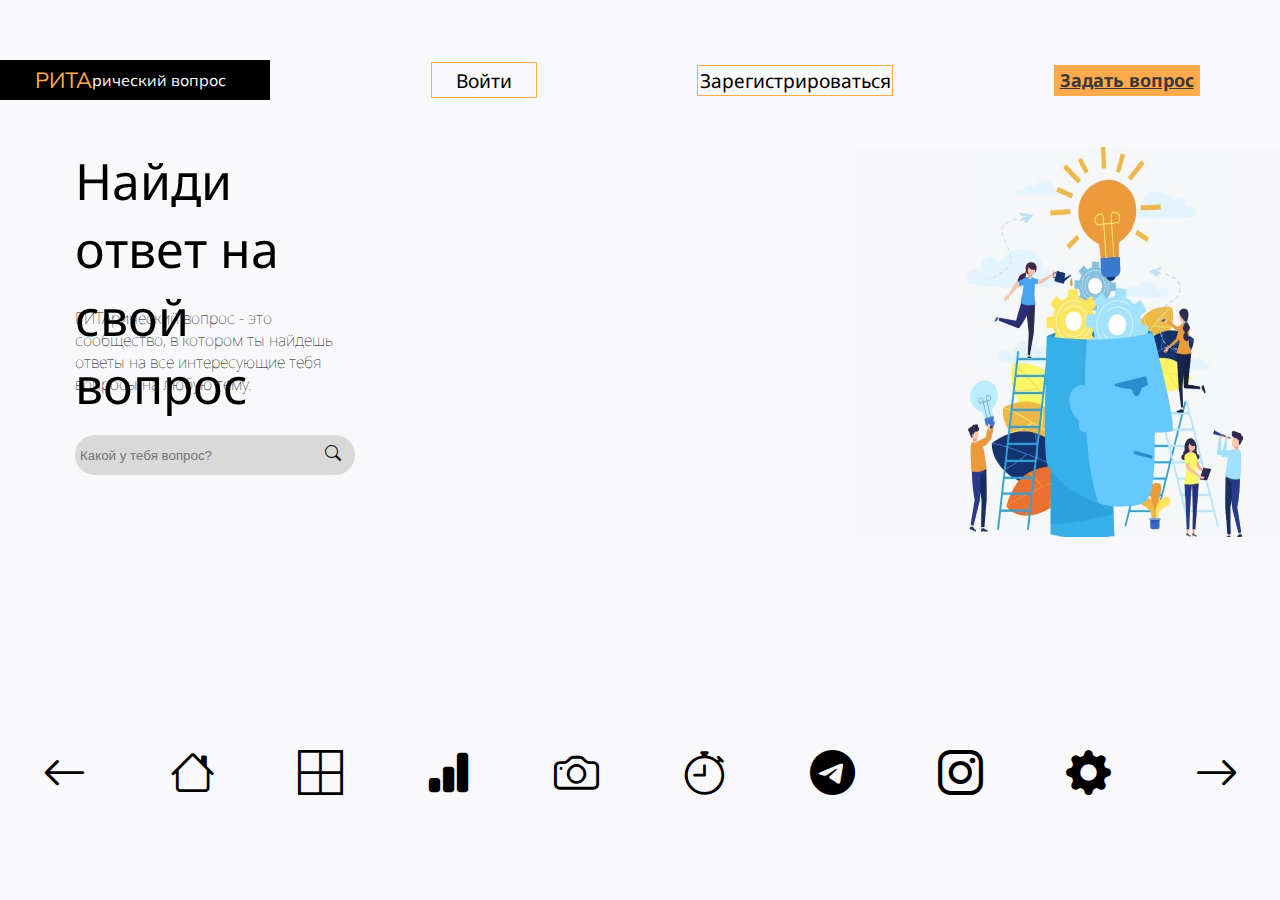
<file: index.html>
<!DOCTYPE html>
<html lang="ru">
<head>
    <meta charset="UTF-8">
    <meta http-equiv="X-UA-Compatible" content="IE=edge">
    <meta name="viewport" content="width=device-width, initial-scale=1.0">
<link rel="preconnect" href="https://fonts.googleapis.com">
<link rel="preconnect" href="https://fonts.gstatic.com" crossorigin>
<link rel="stylesheet" href="static/styles/form-style.css">
<link href="https://fonts.googleapis.com/css2?family=Mulish:wght@300;500&family=Stint+Ultra+Expanded&display=swap" rel="stylesheet">
<link href="https://fonts.googleapis.com/css2?family=Montserrat:ital,wght@0,100;0,200;0,500;0,600;0,800;1,300;1,900&family=Roboto:wght@100&display=swap" rel="stylesheet">
<link rel="stylesheet" href="https://fonts.googleapis.com/css2?family=Material+Symbols+Outlined:opsz,wght,FILL,GRAD@48,400,0,0" />
<link rel="stylesheet" href="https://cdn.jsdelivr.net/npm/bootstrap-icons@1.10.3/font/bootstrap-icons.css">
<link href="https://fonts.googleapis.com/css2?family=Mulish:wght@300;500;900&family=Noto+Sans:ital,wght@0,100;0,300;0,400;0,500;0,600;0,800;1,200;1,900&family=Stint+Ultra+Expanded&display=swap" rel="stylesheet">
<link href="https://fonts.googleapis.com/css2?family=Montserrat:ital,wght@0,100;0,200;0,500;0,600;0,800;1,300;1,900&family=Roboto:wght@100&display=swap" rel="stylesheet">
    <link rel="stylesheet" href="https://fonts.googleapis.com/css2?family=Material+Symbols+Outlined:opsz,wght,FILL,GRAD@48,400,0,0" />
    <title>РИТАрический вопрос</title>
</head>
<body bgcolor="#F9F9FB">
<div id="all" onclick="CloseSignUp()"></div>
<div id="all2" onclick="CloseLogIn()"></div>
     <div class="header_main">
             <div class="title">
                 <p class="orange">РИТА</p>рический вопрос
             </div>
        <div class="log-in" id="btn2" onclick="WindowsLogIn()">Войти</div>
        <div class="sign-up" id="btn" onclick="WindowsSignUp()">Зарегистрироваться</div>
        <div class="askquestion"><a href="input-question.html" target="_blank">Задать вопрос</a></div>
     </div>
    <div class="content">
           <div class="left-content">
                <div class="find-answer">Найди ответ на свой <br>вопрос</div>
                <div class="definition">РИТАрический вопрос - это сообщество, в котором ты найдешь ответы на все интересующие тебя вопросы на любую тему.</div>
                    <div class="search">
                        <input type="search" class="search-str" placeholder="Какой у тебя вопрос?">
                        <p class="bi bi-search"></p>
                    </div>
                 
            </div>
           
              <img src="ritaquestion.jpg" class="picture">
       
    </div>
    <div class="footer_main">
        <div><i class="bi bi-arrow-left"></i></div>
        <div><i class="bi bi-house"></i></div>
        <div><i class="bi bi-border-all"></i></div>
        <div><i class="bi bi-bar-chart-fill"></i></div>
        <div><i class="bi bi-camera"></i></div>
        <div><i class="bi bi-stopwatch"></i></div>
        <div><i class="bi bi-telegram"></i></div>
        <div><i class="bi bi-instagram"></i></div>
        <div><i class="bi bi-gear-fill"></i></div>
        <div><i class="bi bi-arrow-right"></i></div>
    </div>
  
    <div class="create-account-block" id="change">
        <div class="header">Создать аккаунт</div>
    <div class="main">
        <div class="create-account-str1"><input class="create-account-input"  type="text" placeholder="Имя пользователя"></div>
        <div class="create-account-str"><input class="create-account-input" type="text" placeholder="Email"></div>
        <div class="create-account-str3"><input class="create-account-input" type="text" placeholder="Пароль"></div>
        <div class="create-account-str"><input class="create-account-input" type="text" placeholder="Пароль еще раз"></div>
        <div class="i-agree"><input type="checkbox">Я принимаю условия пользования</div>
    </div>
        <div class="footer"></div>
          <div class="create">Создать</div>
        <div class="have-an-account">Уже есть аккаунт?<a href="login.html" target="_blank">Войти</a></div>
        </div>
        <div class="block" id="loginform">
            <div class="header-login">Вход</div>  
            <div class="str1"><input type="text" class="input" placeholder="Email"></div>
            <div class="str2"><input type="text" class="input" placeholder="Пароль"></div>
           <div class="forget-password"><a href="forget-password.html" target="_blank">Забыли пароль?</a></div>
           <div class="login">Войти</div>
        </div>
        <br>

</body>
</html>
<style>


.search{
    position: relative;
}

.search > p{
    position: absolute;
    top: 50px;
    left: 250px;
    
}
*{
    padding: 0;
    margin: 0;
}
body{
    width: 100vw;
    height: 100vh;
    display: flex;
    flex-direction: column;
    justify-content: space-between;
}
#all{
    position: fixed;
    width: 100vw;
    height: 100vh;
    background-color: #000;
    opacity: 0.2;
    display: none;
}
#all2{
    position: fixed;
    width: 100vw;
    height: 100vh;
    background-color: #000;
    opacity: 0.2;
    display: none;
}

i{
    font-size: 45px;
}
.header_main{
    display: flex;
    justify-content: space-around;
    white-space: nowrap;
    align-items: center;
    padding-top: 60px;
}
.title{
    background-color: black; 
    color: white;
    display: flex;
    justify-content:center;
    align-items: center;
    font-family: 'Mulish', sans-serif;
    width: 280px;
    height: 40px;
    cursor: pointer;
    margin-left: -90px;

}
.orange{
    color:#FFAB4D;
    font-size: 22px;
}
.log-in{
    display: flex;
    border:1px  solid#FFAB4D;
    width: 100px;
    height: 30px;
    font-family: 'Noto Sans', sans-serif;
    padding: 2px;
    justify-content:center;
    font-size: small;
    cursor: pointer;
    align-items: center;
    font-size: larger;
}
.sign-up{
    display: flex;
    font-family: 'Noto Sans', sans-serif;
    border:1px  solid#FFAB4D;
    width: 190px;
    height: 25px;
    justify-content: center;
    font-size: small;
    padding: 2px;
    cursor: pointer;
    align-items: center;
    font-size: larger;

}
.askquestion{
    display: flex;
    font-family: 'Noto Sans', sans-serif;
    border:1px  solid#FFAB4D;
    align-items: center;
    width: 140px;
    height: 25px;
    justify-content: center;
    font-size: small;
    font-weight: bold;
    background-color: #FFAB4D;
    padding: 2px;
    cursor: pointer;
    font-size: large;
    }
.askquestion:hover{
    background-color: rgb(240, 122, 11);
}
.content{
display: flex;
align-content: center;
height: 500px;
}
img{
    padding-left: 500px;
}
.left-content{
    height: 50%;
    margin-left: 75px;
}

.find-answer{
    font-size: 50px;
    font-family: 'Noto Sans', sans-serif;
    height: 120px;
}
.definition{
    font-family: 'Noto Sans', sans-serif;
    font-weight: lighter;
    width: 280px;
    padding-top: 40px;
}
.search-str{
    background-color: #D9D9D9;
    margin-top: 40px;
    height: 40px;
    width: 280px;
    border: 0;
    border-radius: 50px;
}
.search-str::placeholder{
   padding-left: 5px;
}
.picture{
    width: 500px;
    height: 390px;
}
.footer_main{
    display: flex;
    height: 80px;
    justify-content: space-around;
    align-items: center;
    margin-top: 40px;
    margin-bottom: 20px;
}
</style>
<script>
    function WindowsSignUp()
        {
        let element = document.getElementById('change');
        element.style.display = 'block';

        let elements = document.getElementById('all');
        elements.style.display='block';
        }

    function CloseSignUp()
    {
       let blackBackground = document.getElementById('all');
       blackBackground.style.display = 'none';

       let signUpForm = document.getElementById('change');
       signUpForm.style.display = 'none';
    }
    function WindowsLogIn()
    {
        let logvisual = document.getElementById('loginform');
        logvisual.style.display = 'block';
        let elements = document.getElementById('all2');
        elements.style.display='block';
    }
    function CloseLogIn()
    {
        let blackBackground = document.getElementById('all2');
       blackBackground.style.display = 'none';
        let logInForm = document.getElementById('loginform');
       logInForm.style.display = 'none';

    }
</script>
</file>
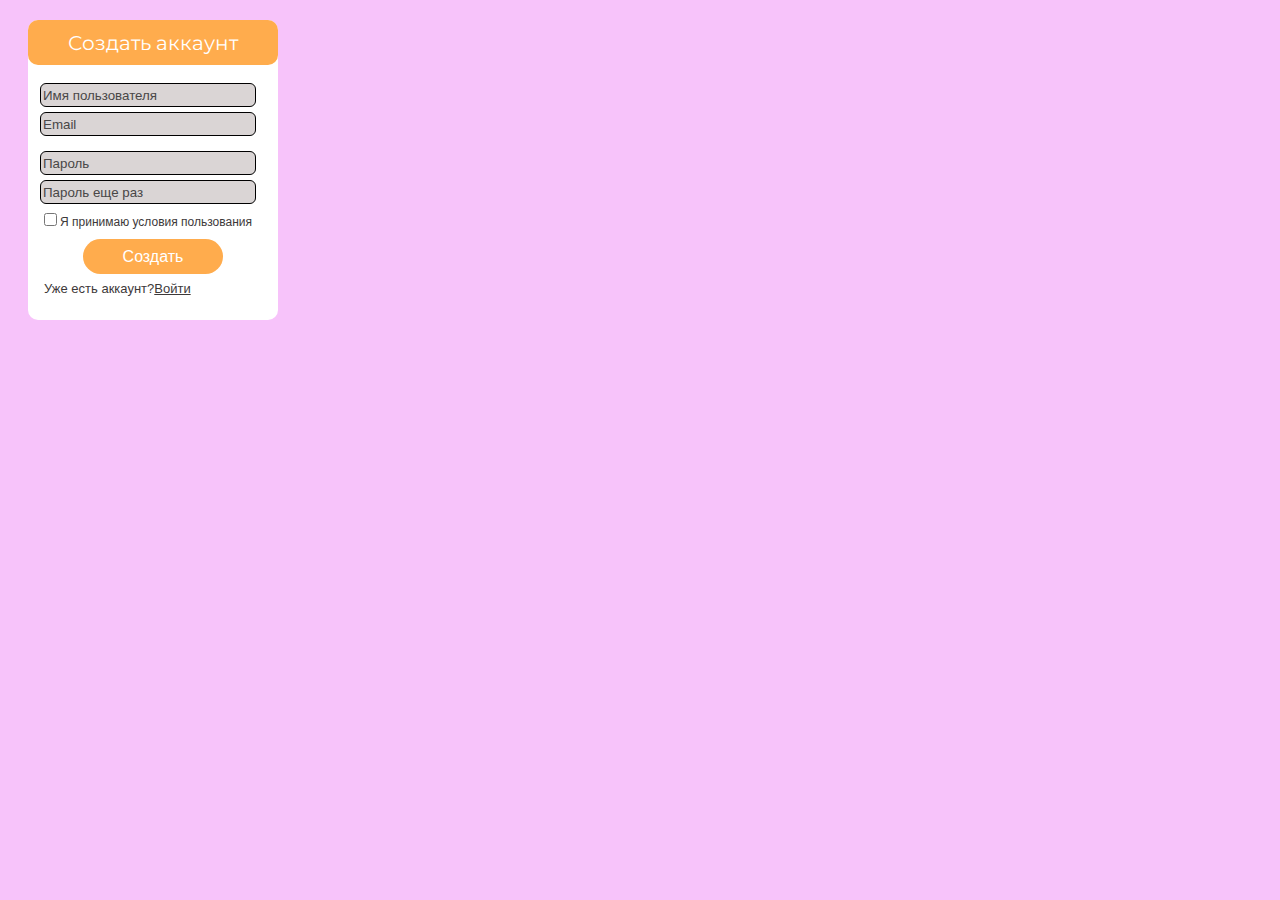
<file: create-account.html>
<!DOCTYPE html>
<html lang="en">
<head>
    <meta charset="UTF-8">
    <meta http-equiv="X-UA-Compatible" content="IE=edge">
    <meta name="viewport" content="width=device-width, initial-scale=1.0">
    <link rel="preconnect" href="https://fonts.googleapis.com">
<link rel="preconnect" href="https://fonts.gstatic.com" crossorigin>
<link href="https://fonts.googleapis.com/css2?family=Montserrat:ital,wght@0,100;0,200;0,500;0,600;0,800;1,300;1,900&family=Roboto:wght@100&display=swap" rel="stylesheet">
<link rel="stylesheet" href="https://fonts.googleapis.com/css2?family=Material+Symbols+Outlined:opsz,wght,FILL,GRAD@48,400,0,0" />
<title>Sign-up</title>
</head>
<body bgcolor="#F7C3FA">
    <div class="create-account-block">
        <div class="header">Создать аккаунт</div>
    <div class="main">
        <div class="create-account-str1"><input class="create-account-input"  type="text" placeholder="Имя пользователя"></div>
        <div class="create-account-str"><input class="create-account-input" type="text" placeholder="Email"></div>
        <div class="create-account-str3"><input class="create-account-input" type="text" placeholder="Пароль"></div>
        <div class="create-account-str"><input class="create-account-input" type="text" placeholder="Пароль еще раз"></div>
        <div class="i-agree"><input type="checkbox">Я принимаю условия пользования</div>
 
    </div>
        <div class="footer"></div>
          <div class="create">Создать</div>
        <div class="have-an-account">Уже есть аккаунт?<a href="login.html" target="_blank">Войти</a></div>
        </div>
    </div>
</body>
</html>     
<style>

a:visited{
    color: #3D3939;
}

a:link{
    color: #3D3939;
}



    .create-account-block{
    margin: 20px;
    height: 300px;
    width: 250px;
    border-radius: 10px;
    background-color: white;
}
.header{
display: flex;
justify-content: center;
align-items: center;
background: #FFAC4D;
width: 250px;
height: 45px;
border-radius: 10px;
color: white;
font-size: 20px;
text-align: center;
font-family: 'Montserrat', sans-serif;
}
.create-account-str1{
 padding-top: 18px;
 padding-left: 12px;
 border-radius: 20px;

}
.create-account-str{
padding-left: 12px;
padding-top: 5px;
}
.create-account-str3{
    padding-left: 12px;
    padding-top: 15px;
    }


.create-account-input{
    width: 210px;
    height: 20px;
    background-color: #dad5d5;
    border: 1px solid black;
    border-radius: 6px;
}

.create-account-input::placeholder{
    color: #494747 !important;
}

.i-agree{
    padding-top: 6px;
    padding-left: 12px;
    font-size: 12px;
    color: #3D3939;
    font-family: 'Inter', sans-serif;
    font-weight: 0;
}
.create{
    color: white;
    margin-top: 10px;
    width: 140px;
    height: 35px;
    margin-left: 55px;
    background-color: #FFAC4D;
    border-radius: 25px;
    display: flex;
    justify-content: center;
    align-items: center;
    font-family: 'Inter', sans-serif;
}
.have-an-account{
    font-size: 13px;
    color: #3D3939;
    font-family: 'Inter', sans-serif;
    font-weight: 0;
    padding-top: 7px;
    padding-left: 16px;
}
</style>
</file>
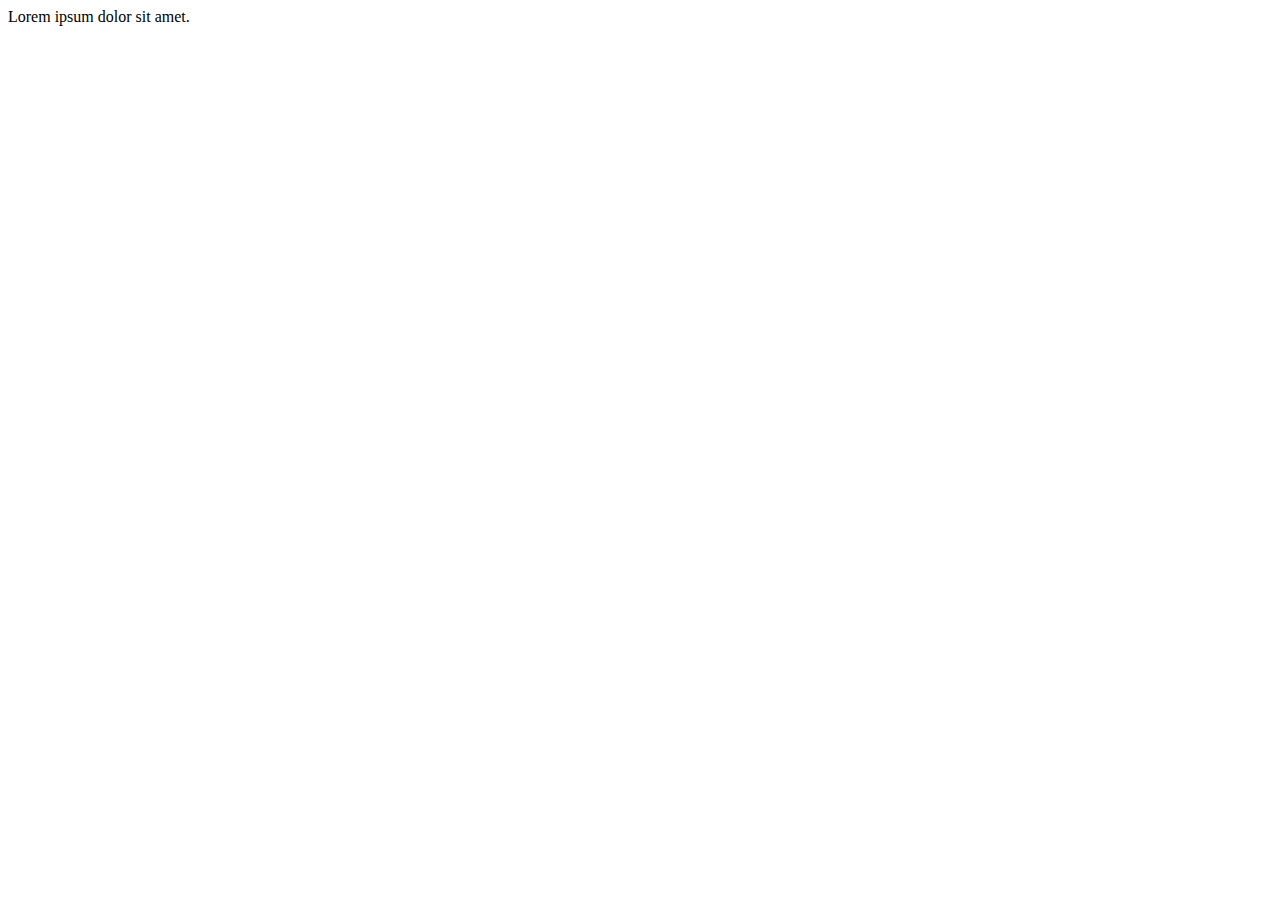
<file: forget-password.html>
<!DOCTYPE html>
<html lang="en">
<head>
    <meta charset="UTF-8">
    <meta http-equiv="X-UA-Compatible" content="IE=edge">
    <meta name="viewport" content="width=device-width, initial-scale=1.0">
    <title>Forget-password?</title>
</head>
<body>
    Lorem ipsum dolor sit amet.
</body>
</html>
</file>
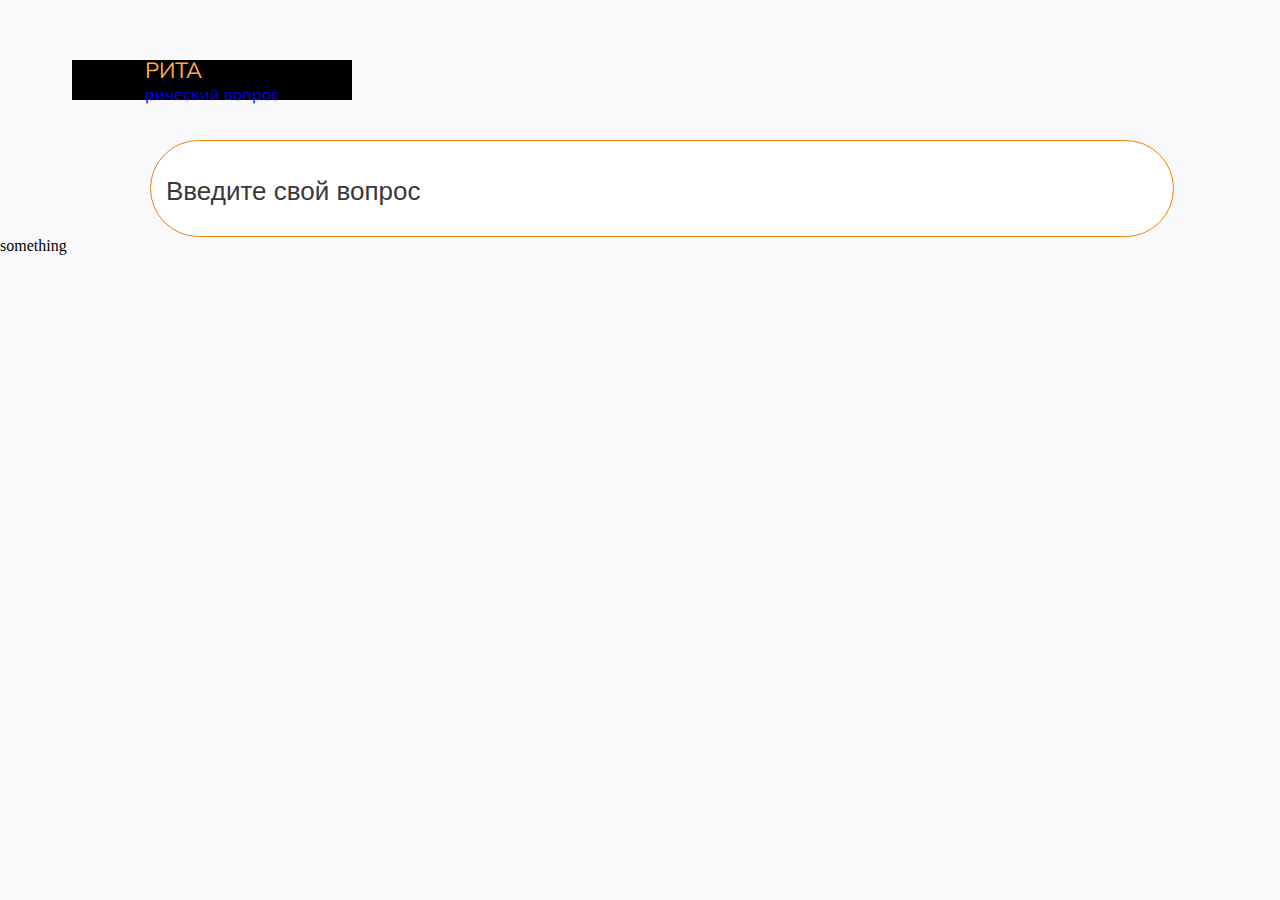
<file: input-question.html>
<!DOCTYPE html>
<html lang="en">
<head>
    <meta charset="UTF-8">
    <meta http-equiv="X-UA-Compatible" content="IE=edge">
    <meta name="viewport" content="width=device-width, initial-scale=1.0">
    <link rel="stylesheet" href="https://cdn.jsdelivr.net/npm/bootstrap-icons@1.10.3/font/bootstrap-icons.css">
    <link rel="preconnect" href="https://fonts.googleapis.com">
 <link rel="preconnect" href="https://fonts.gstatic.com" crossorigin>
 <link href="https://fonts.googleapis.com/css2?family=Montserrat:ital,wght@0,100;0,200;0,300;0,800;0,900;1,400;1,600&display=swap" rel="stylesheet">
 <link rel="preconnect" href="https://fonts.googleapis.com">
 <link rel="preconnect" href="https://fonts.gstatic.com" crossorigin>
 <link href="https://fonts.googleapis.com/css2?family=Mulish:ital,wght@0,200;0,400;1,500;1,600&display=swap" rel="stylesheet">
    <title>Задать вопрос</title>
</head>
<body bgcolor="#F9F9FB">
   <div class="all"> 
    <div class="title">
       <a href="index.html" class="title-link" target="_blank"> <p class="orange">РИТА</p>рический вопрос</a>
    </div>
      <div class="own-question">
          <input type="search" class="own" placeholder="Введите свой вопрос">
          <p class="loopa bi bi-search"></p>
          <div class="bottom">Задать</div>
       </div>
    </div>
 </body>
</html>
<style>
    *{
    padding: 0;
    margin: 0;
}

.title-link{
    text-decoration: none;
}

.title-link:visited{
    color: white;
}
    a{
        text-decoration: none;
        
    }
    .loopa{
    position: absolute;
    top: 170px;
    left: 1640px;
    font-size: 30px;
    }
    .own{
    padding-top: 80px;
    width: 80vw;
    border: 1px solid #ee8309;
    border-radius: 50px;
    }
    .own::placeholder{
        color: rgb(58, 57, 57);
        font-size: 26px;
        position: absolute;
        top: 35px;
        left: 15px;
    }
    .own-question{
        padding-top: 40px;
        padding-left: 150px;
    
    }
    .bottom {
        background-color: #ee8309 ;
        border: 0px;
        border-radius: 50px;
        width: 110px;
        height: 40px;
        position: absolute;
        left: 1515px;
        top: 170px;
        text-align: center;
        font-size: 20px;
        font-family: 'Montserrat', sans-serif;
        color: white;
    }
    .title{
    background-color: black; 
    color: white;
    display: flex;
    justify-content:center;
    align-items: center;
    font-family: 'Mulish', sans-serif;
    width: 280px;
    height: 40px;
    cursor: pointer;
    margin-left: 72px;
    margin-top: 60px;
}
.orange{
    color:#FFAB4D;
    font-size: 22px;
}



</style>
something
</file>
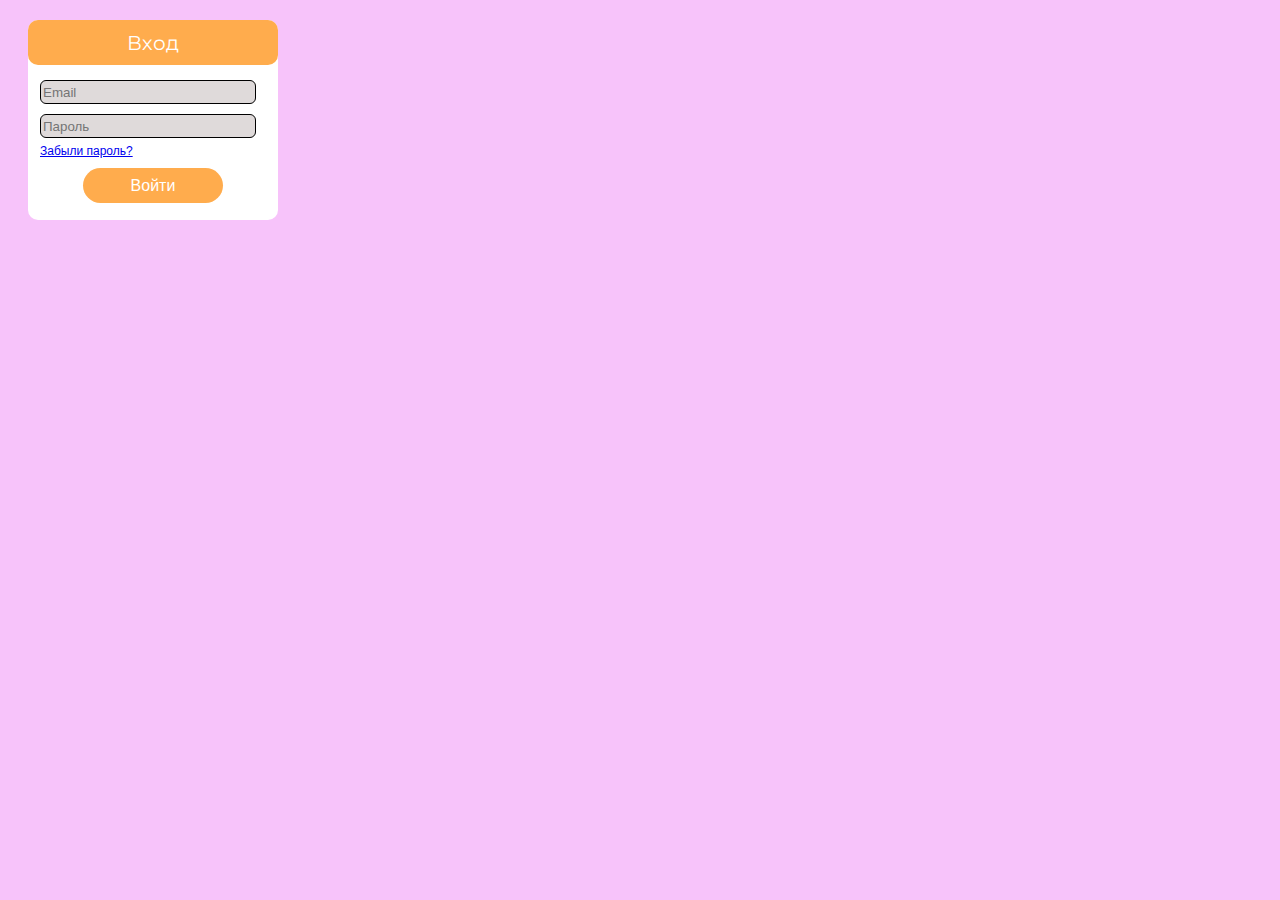
<file: login.html>
<!DOCTYPE html>
<html lang="en">
<head>
    <meta charset="UTF-8">
    <meta http-equiv="X-UA-Compatible" content="IE=edge">
    <meta name="viewport" content="width=device-width, initial-scale=1.0">
    <link href="https://fonts.googleapis.com/css2?family=Montserrat:ital,wght@0,100;0,200;0,500;0,600;0,800;1,300;1,900&family=Roboto:wght@100&display=swap" rel="stylesheet">
    <link rel="stylesheet" href="https://fonts.googleapis.com/css2?family=Material+Symbols+Outlined:opsz,wght,FILL,GRAD@48,400,0,0" />
    <title>Log-in</title>
</head>
<body bgcolor="#F7C3FA">
    <div class="block">
        <div class="header-login">Вход</div>  
        <div class="str1"><input type="text" class="input" placeholder="Email"></div>
        <div class="str2"><input type="text" class="input" placeholder="Пароль"></div>
       <div class="forget-password"><a href="forget-password.html" target="_blank">Забыли пароль?</a></div>
       <div class="login">Войти</div>
    </div>
</body>
</html>
<style>
    .header-login{
display: flex;
justify-content: center;
align-items: center;
background: #FFAC4D;
width: 250px;
height: 45px;
border-radius: 10px;
color: white;
font-size: 20px;
text-align: center;
font-family: 'Montserrat', sans-serif;
}
.block{
    margin: 20px;
    height: 200px;
    width: 250px;
    border-radius: 10px;
    background-color: white;
}
.input{
    width: 210px;
    height: 20px;
    background-color: #dfdada;
    border: 1px solid black;
    border-radius: 6px;
}
.str1{
    padding-top: 15px;
    padding-left: 12px;
}
.str2{
    padding-left: 12px;
    padding-top: 10px;
}
.forget-password{
    padding-top: 6px;
    padding-left: 12px;
    font-size: 12px;
    color: #3D3939;
    font-family: 'Inter', sans-serif;
    font-weight: 0;
}
.login{
    color: white;
    margin-top: 10px;
    width: 140px;
    height: 35px;
    margin-left: 55px;
    background-color: #FFAC4D;
    border-radius: 25px;
    display: flex;
    justify-content: center;
    align-items: center;
    font-family: 'Inter', sans-serif;
}
</style>
</file>
<file: static/styles/form-style.css>
a:visited{
    color: #3D3939;
}

a:link{
    color: #3D3939;
}



    .create-account-block{
    width: 250px;
    border-radius: 10px;
    background-color: white;
    position: fixed;
    position: absolute;
    left: 50%;
    top: 50%;
    transform: translate(-50%,-50%);
    display: none;
        
}
.header{
display: flex;
justify-content: center;
align-items: center;
background: #FFAC4D;
width: 250px;
height: 45px;
border-radius: 10px;
color: white;
font-size: 20px;
text-align: center;
font-family: 'Montserrat', sans-serif;
}
.create-account-str1{
 padding-top: 18px;
 padding-left: 12px;
 border-radius: 20px;

}
.create-account-str{
padding-left: 12px;
padding-top: 5px;
}
.create-account-str3{
    padding-left: 12px;
    padding-top: 15px;
    }


.create-account-input{
    width: 210px;
    height: 20px;
    background-color: #dad5d5;
    border: 1px solid black;
    border-radius: 6px;
}

.create-account-input::placeholder{
    color: #494747 !important;
}

.i-agree{
    padding-top: 6px;
    padding-left: 12px;
    font-size: 12px;
    color: #3D3939;
    font-family: 'Inter', sans-serif;
    font-weight: 0;
}
.create{
    color: white;
    margin-top: 10px;
    width: 140px;
    height: 35px;
    margin-left: 55px;
    background-color: #FFAC4D;
    border-radius: 25px;
    display: flex;
    justify-content: center;
    align-items: center;
    font-family: 'Inter', sans-serif;
}
.have-an-account{
    font-size: 13px;
    color: #3D3939;
    font-family: 'Inter', sans-serif;
    font-weight: 0;
    padding-top: 7px;
    padding-left: 16px;
}
.block{
    margin: 20px;
    height: 200px;
    width: 250px;
    border-radius: 10px;
    background-color: white;
    position: fixed;
    position: absolute;
    left: 50%;
    top: 50%;
    transform: translate(-50%,-50%);
    display: none;
}
.header-login{
    display: flex;
    justify-content: center;
    align-items: center;
    background: #FFAC4D;
    width: 250px;
    height: 45px;
    border-radius: 10px;
    color: white;
    font-size: 20px;
    text-align: center;
    font-family: 'Montserrat', sans-serif;
    }
.input{
    width: 210px;
    height: 20px;
    background-color: #dfdada;
    border: 1px solid black;
    border-radius: 6px;
}
.str1{
    padding-top: 15px;
    padding-left: 12px;
}
.str2{
    padding-left: 12px;
    padding-top: 10px;
}
.forget-password{
    padding-top: 6px;
    padding-left: 12px;
    font-size: 12px;
    color: #3D3939;
    font-family: 'Inter', sans-serif;
    font-weight: 0;
}
.login{
    color: white;
    margin-top: 10px;
    width: 140px;
    height: 35px;
    margin-left: 55px;
    background-color: #FFAC4D;
    border-radius: 25px;
    display: flex;
    justify-content: center;
    align-items: center;
    font-family: 'Inter', sans-serif;
}
</file>
